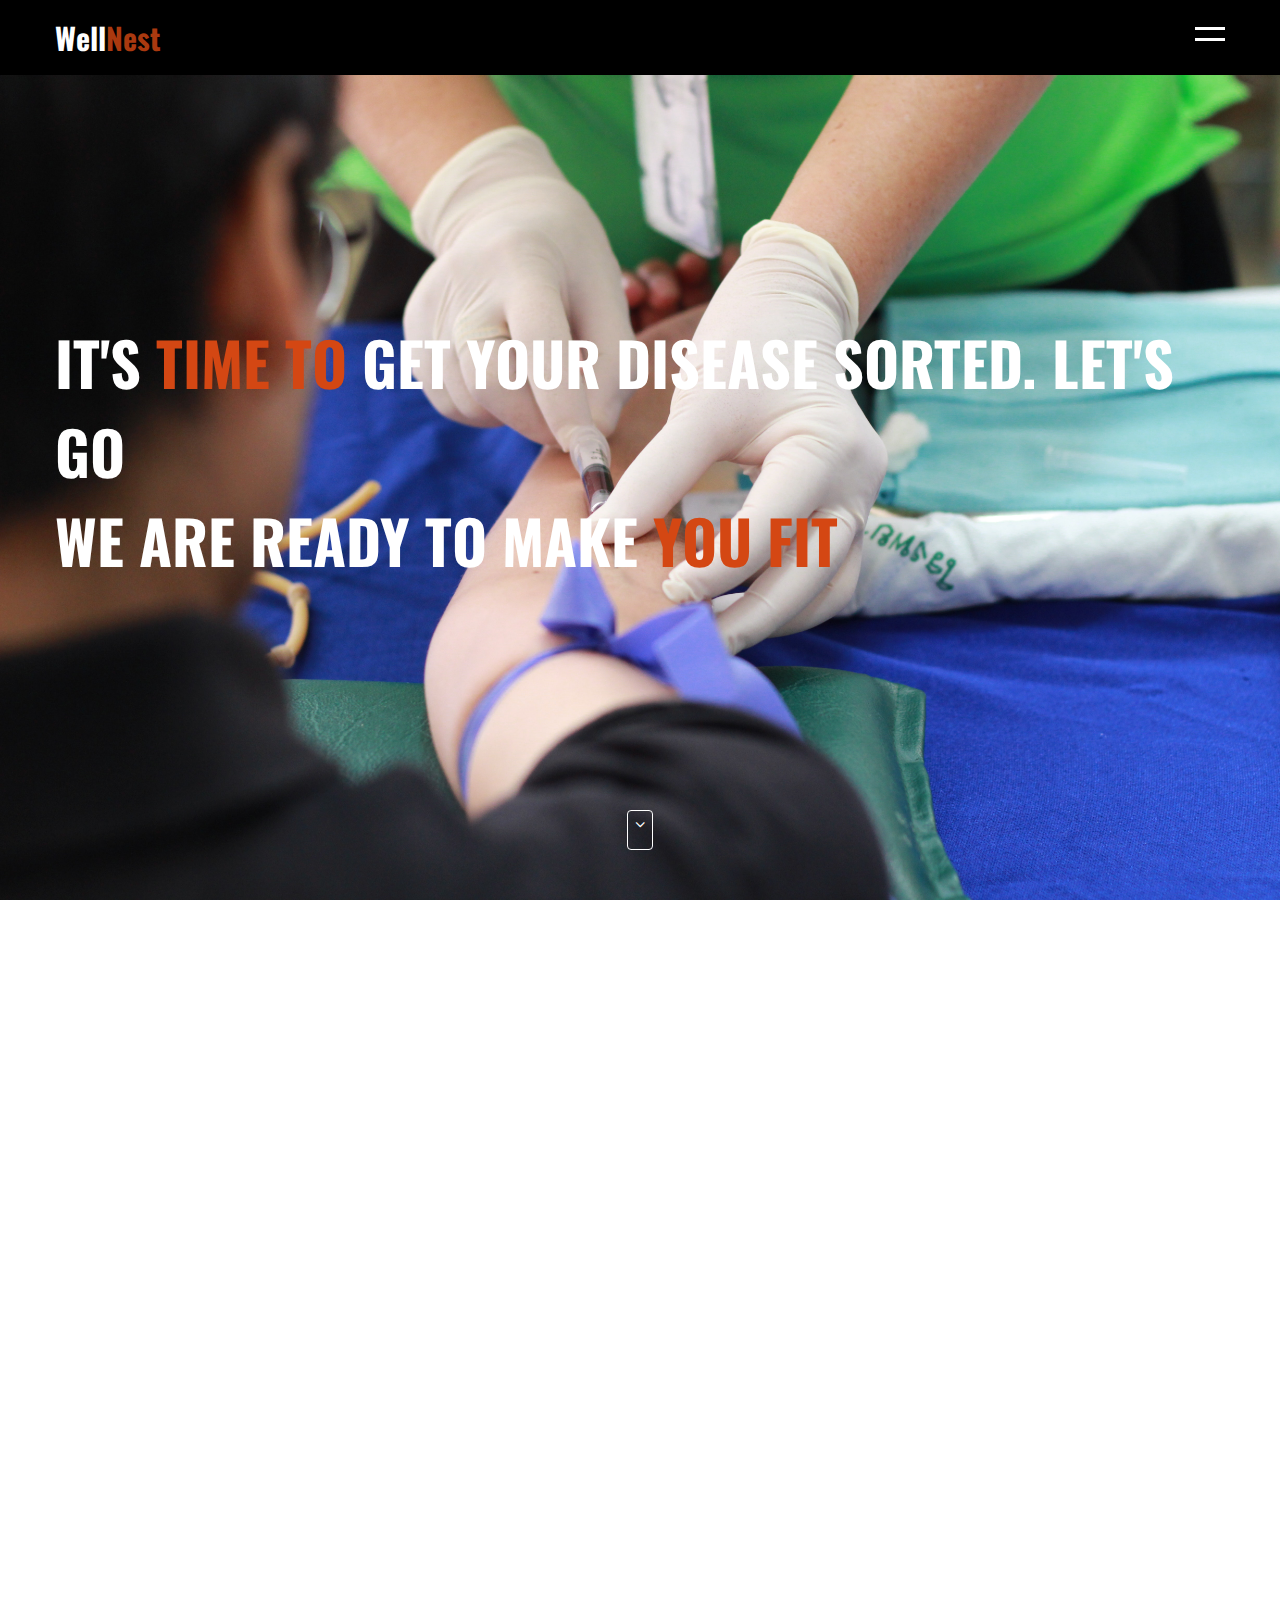
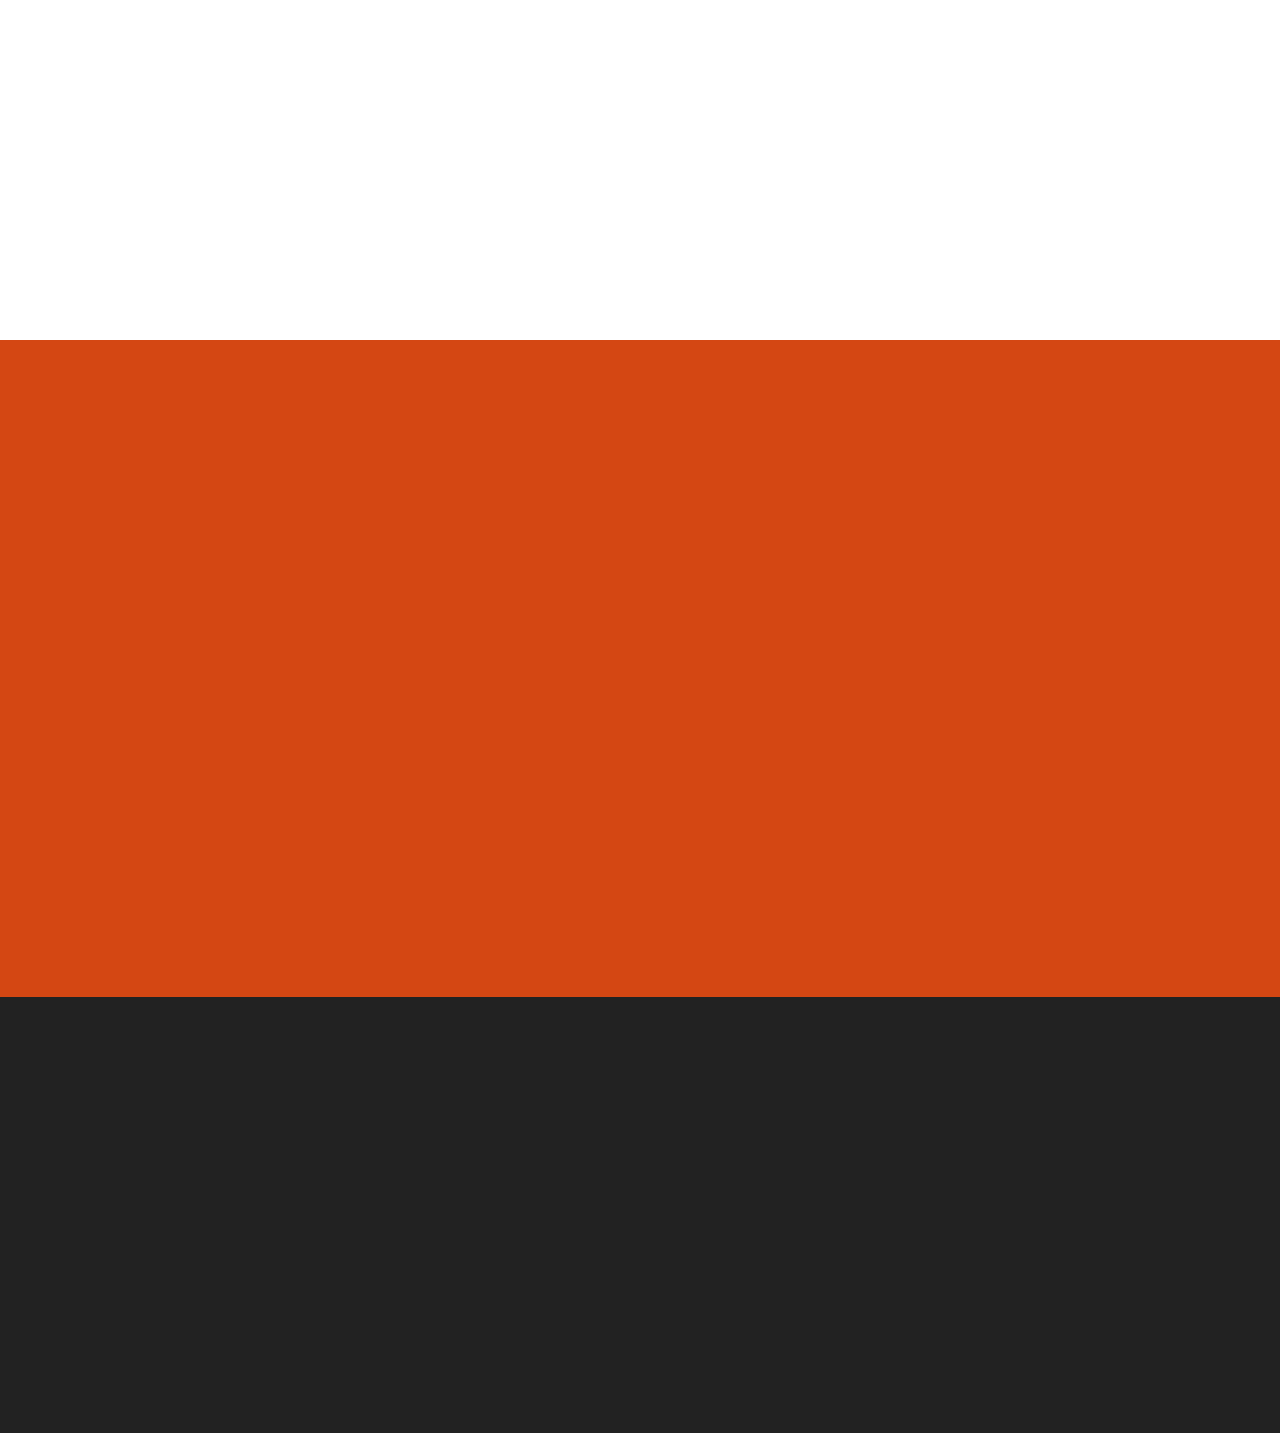
<file: Code/index.html>
<!DOCTYPE html>
<html>

<head>
	<title>WellNest</title>
	<meta name="viewport" content="width=device-width, initial-scale=1">
	<link rel="stylesheet" type="text/css" href="css/style.css">
	<style>
		.wow:first-child {
			visibility: hidden;
		}
	</style>

</head>

<body>
	<header>
		<div class="container">
			<div class="logo">
				<a href="">Well<b style="color:#aa390f;">Nest</b></a>
			</div>
			<a href="javascript:void(0)" class="ham-burger">
				<span></span>
				<span></span>
			</a>
			<div class="nav">
				<ul>
					<li><a href="#home">Home</a></li>
					<li><a href="#about">About</a></li>
					<li><a href="login.html">Diagnosis</a></li>
					<li><a href="#contact">Contact</a></li>
				</ul>
			</div>
		</div>
	</header>

	<section class="home wow flash" id="home">
		<div class="container">
			<h1 class="wow slideInLeft" data-wow-delay="1s">It's <span>time to</span> get your disease sorted. Let's go
			</h1>
			<h1 class="wow slideInRight" data-wow-delay="1s">We are ready to make <span>you fit</span></h1>
		</div>

		<a href="#about" class="go-down">
			<i class="fa fa-angle-down" aria-hidden="true"></i>
		</a>


	</section>

	<section class="about" id="about">
		<div class="container">
			<div class="content">
				<div class="box wow bounceInUp">
					<div class="inner">
						<div class="img">
							<img src="images/about1.jpg" alt="about" />
						</div>
						<div class="text">
							<h4>Free Diagnosis</h4>
							<p>Yes,You heard it right. No Diagnosis Fees. Our organization believes in affordable
								Healthcare for all.In this mission the biggest challenge is with expensive diagnosis and
								misguidance. To cut this problem off we have designed a compurterized response
								personalised diagnosis system. Where You Will be accurately diagnosed with your actual
								illness.</p>
						</div>
					</div>
				</div>
				<div class="box wow bounceInUp">
					<div class="inner">
						<div class="img">
							<img src="images/about2.jpg" alt="about" />
						</div>
						<div class="text">
							<h4>One on one Consultancy</h4>
							<p>We connect you to the top doctors through online as well as offline mode, which saves
								your time and cost.</p>
						</div>
					</div>
				</div>
				<div class="box wow bounceInUp">
					<div class="inner">
						<div class="img">
							<img src="images/about3.jpg" alt="about" />
						</div>
						<div class="text">
							<h4>Home Remedies</h4>
							<p>We also provide the home remedies for your illness so that, in case of emergency you
								could atleast get some cure.</p>
						</div>
					</div>
				</div>
			</div>
		</div>
	</section>

	<section class="service" id="service">
		<div class="container">
			<div class="content">
				<div class="text box wow slideInLeft">
					<h2>Services</h2>
					<p>This Project is aimed to make Healthcare system in West Bengal More Accesible and much more
						affordable. Often When We Visit Medical Health Checkup Clinics Or Hospitals We Need To Pay A
						certain Visiting Fees to get ourself diagnosed and no matter how big or small of a health issue
						you have this fees is compulsory. Although a significant amount of people who visit medical
						facilities often suffer from minute to no illness at all. Our Website/App Helps Provide People
						With free Diagnosis Of Patients Based On their symptoms.Once they are diagnosed we can further
						narrow down these possibilities by asking user about the specifics of their symptoms such as
						duration of the symptom or severity and thus provide the user with the most appropriate
						medication for that illness( as prescribed by certified doctors of the state ) at the same time
						we will suggest the best doctors available for the user for that particular illness. And at the
						same time we will also suggest popular home remedies for users who dont want to undergo any
						expert treatment or in case of emergency. While we appear to provide users the best doctors
						available for their
						treatment, we will also provide users with the cost of treatment,the mode of treatment
						available(online,offline) and the timings of availability for respective doctors.
					</p>
					<a class="btn" href="login.html">Start Now </a>
				</div>
				<div class="accordian box wow slideInRight">
					<div class="accordian-container active">
						<div class="head">
							<h4>Online Consultancy</h4>
							<span class="fa fa-angle-down"></span>
						</div>
						<div class="body">
							<p>Not every user has time or resources to physically get treated at the health clinics or
								hospitals. Thus We ensure that such customers are made available with the list of
								doctors who are willing to go for a online videocall session for detailed diagnosis of
								the illness of a user.</p>
						</div>
					</div>
					<div class="accordian-container">
						<div class="head">
							<h4>Locate offline Doctors</h4>
							<span class="fa fa-angle-up"></span>
						</div>
						<div class="body">
							<p>We understand that physical treatment is the best treatment. And we take full care of
								offline treatment services we connect you with the states's best doctors around you to
								treat you at your affordable economy.</p>
						</div>
					</div>
					<div class="accordian-container">
						<div class="head">
							<h4>Get Home Remedies</h4>
							<span class="fa fa-angle-up"></span>
						</div>
						<div class="body">
							<p>We ensure every user of WellNest the quality service. So For Users who do not wish to
								take any medication or paid consultancy we have a portal for users to avail the best
								home remedies available for the particular illness that too for absolutely free.</p>
						</div>
					</div>
					<div class="accordian-container">
						<div class="head">
							<h4>Other Services</h4>
							<span class="fa fa-angle-up"></span>
						</div>
						<div class="body">
							<p>We provide our customer with a customer-grievance service. One Can always share their
								opinions and issues with us. We at WellNest wish to provide the best possible services.
							</p>
						</div>
					</div>
				</div>
			</div>
		</div>
	</section>

	<section class="contact" id="contact">
		<div class="box text wow slideInRight" style="width:300px; margin:0 auto;">
			<h2><a style="color:#aa390f;">Get Connected with WellNest</a></h2>
			<p class="title-p" style="color:#ffffff;">We Love Connecting With People who would help make WellNest A
				Success. We take care of Our customers and are always open to thier suggestions. So feel free to reach
				us out at our social media handles below.Thank You for using WellNest and making it a success.</p>
			<div class="info">
				<ul style="color:#ffffff;">
					<li><span class="fa fa-map-marker" style="color:#ffffff;"></span><a
							style="color:#ffffff;">Newtown</a></li>
					<li><span class="fa fa-phone"></span>+91 825X293939</li>
					<li><span class="fa fa-envelope"></span> info@WellNest.com</li>
				</ul>
			</div>

			<div class="copy" style="color:#ffffff;">
				Powered By &copy; Amrit & Soham
			</div>
		</div>
		</div>
		</div>
	</section>


	<script src="https://ajax.googleapis.com/ajax/libs/jquery/3.4.1/jquery.min.js"></script>
	<script>
		$(document).ready(function () {

			$(".ham-burger, .nav ul li a").click(function () {

				$(".nav").toggleClass("open")

				$(".ham-burger").toggleClass("active");
			})
			$(".accordian-container").click(function () {
				$(".accordian-container").children(".body").slideUp();
				$(".accordian-container").removeClass("active")
				$(".accordian-container").children(".head").children("span").removeClass("fa-angle-down").addClass("fa-angle-up")
				$(this).children(".body").slideDown();
				$(this).addClass("active")
				$(this).children(".head").children("span").removeClass("fa-angle-up").addClass("fa-angle-down")
			})

			$(".nav ul li a, .go-down").click(function (event) {
				if (this.hash !== "") {

					event.preventDefault();

					var hash = this.hash;

					$('html,body').animate({
						scrollTop: $(hash).offset().top
					}, 800, function () {
						window.location.hash = hash;
					});

					$(".nav ul li a").removeClass("active")
					$(this).addClass("active")
				}
			})
		})

	</script>
	<script src="javascript/script1.js"></script>
	<script>
		wow = new WOW(
			{
				animateClass: 'animated',
				offset: 0,
			}
		);
		wow.init();
	</script>
</body>

</html>
</file>
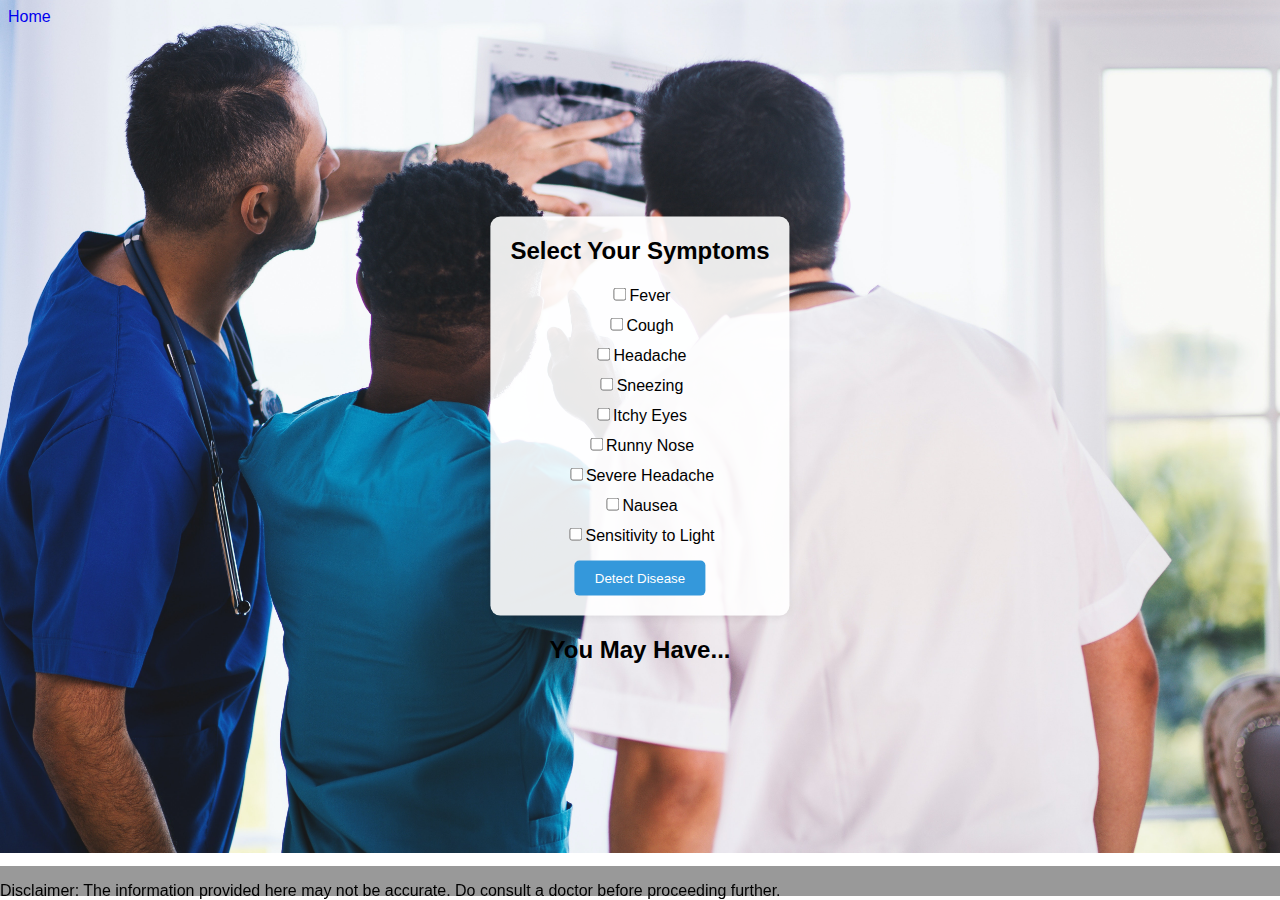
<file: Code/diagnosis.html>
<!DOCTYPE html>
<html>

<head>
    <title>Disease Selector</title>
    <link rel="stylesheet" type="text/css" href="css/style1.css">
</head>

<body>
    <div class="container">
        <div class="symptom-selector">
            <h2>Select Your Symptoms</h2>
            <ul class="symptom-list">
                <li><input type="checkbox" name="symptom" value="fever">Fever</li>
                <li><input type="checkbox" name="symptom" value="cough">Cough</li>
                <li><input type="checkbox" name="symptom" value="headache">Headache</li>
                <li><input type="checkbox" name="symptom" value="sneezing">Sneezing</li>
                <li><input type="checkbox" name="symptom" value="itchy_eyes">Itchy Eyes</li>
                <li><input type="checkbox" name="symptom" value="runny_nose">Runny Nose</li>
                <li><input type="checkbox" name="symptom" value="severe_headache">Severe Headache</li>
                <li><input type="checkbox" name="symptom" value="nausea">Nausea</li>
                <li><input type="checkbox" name="symptom" value="light_sensitivity">Sensitivity to Light</li>
                
            </ul>
            <button id="detect-btn">Detect Disease</button>
        </div>
        <div id="result-container">
            <h2>You May Have...</h2>
            <ul id="disease-list"></ul>
        </div>
    </div>
    <nav>
        <div class="left"><a style="text-decoration: none;"href="index.html">Home</a></div>
    </nav>
    <footer>
        <div class="notice">
            <p>Disclaimer: The information provided here may not be accurate. Do consult a doctor before proceeding further.</p>
        </div>
    </footer>

    <script src="javascript/script.js"></script>

</body>

</html>
</file>
<file: Code/css/style1.css>
body {
    background-image: url("new.jpg");
    background-size: cover;
    background-repeat: no-repeat;
    font-family: Arial, sans-serif;
}

div .left{
    display: flex;
    font-size: 4vw;
}

.container {
    position: absolute;
    top: 50%;
    left: 50%;
    transform: translate(-50%, -50%);
    display: flex;
    flex-direction: column;
    align-items: center;
}

.symptom-selector {
    text-align: center;
    padding: 20px;
    background-color: rgba(255, 255, 255, 0.9);
    border-radius: 10px;
    max-width: 500px;
    box-shadow: 0 0 10px rgba(0, 0, 0, 0.1);
}

.symptom-list {
    list-style: none;
    padding: 0;
}

.symptom-list li {
    margin-bottom: 10px;
}

#detect-btn {
    padding: 10px 20px;
    background-color: #3498db;
    color: #fff;
    border: none;
    border-radius: 5px;
    cursor: pointer;
    transition: background-color 0.3s;
}

#detect-btn:hover {
    background-color: #2980b9;
}

#result-container {
    text-align: center;
    margin-top: 20px;
}

#disease-list {
    list-style: none;
    padding: 0;
}

#disease-list li {
    margin-bottom: 10px;
}

.overlay {
    position: absolute;
    top: 0;
    left: 0;
    right: 0;
    bottom: 0;
    background-color: rgba(0, 0, 0, 0.7);
    display: flex;
    justify-content: center;
    align-items: center;
    color: #fff;
    font-size: 24px;
}

h2 {
    margin-top: 0;
}

footer {
    position:fixed;
    left:0px;
    bottom:4px;
    height:30px;
    width:100%;
    background:#999;
 }
</file>
<file: Code/css/style.css>
@import url('https://fonts.googleapis.com/css?family=Oswald:300,400,500,600,700&display=swap');
@import url('https://stackpath.bootstrapcdn.com/font-awesome/4.7.0/css/font-awesome.min.css');
@import url('https://fonts.googleapis.com/css?family=Open+Sans&display=swap');

body {
	margin: 0;
	padding: 0;
	overflow-x: hidden;
}

* {
	box-sizing: border-box;
	margin: 0;
	padding: 0;
	font-family: 'Oswald', sans-serif;
}

/*Header*/

header {
	position: fixed;
	left: 0px;
	top: 0px;
	width: 100%;
	z-index: 10;
	background-color: #000000;
	padding: 15px 15px;
}

header .container {
	-webkit-display: flex;
	display: flex;
	justify-content: space-between;
	align-items: center;
}

header .logo a {
	font-size: 30px;
	text-decoration: none;
	color: #ffffff;
	font-weight: 700;
}

header .logo a span {
	color: #d44713;
}

header .nav {
	position: fixed;
	background-color: #d44713;
	width: 280px;
	top: 0;
	right: 0;
	height: 100%;
	z-index: 99;
	padding: 100px 0px 15px;
	-webkit-transform: translateX(100%);
	transform: translateX(100%);
	-webkit-transition: transform .5s ease;
	transition: transform .5s ease;
}

header .nav.open {
	-webkit-transform: translateX(0);
	transform: translateX(0);
}

header .nav ul {
	list-style: none;
	margin: 0;
	padding: 0px;
}

header .nav ul li {
	display: block;
}

header .nav ul li a {
	text-decoration: none;
	font-size: 30px;
	font-weight: 400;
	color: #ffffff;
	display: block;
	position: relative;
	padding: 10px 30px;
}

header .nav ul li a.active::before {
	content: '';
	position: absolute;
	left: 0px;
	top: 0px;
	height: 100%;
	width: 100%;
	background-color: #000000;
	opacity: .2;
	-webkit-transition: width .5s ease;
	transition: width .5s ease;
	z-index: -1;
}

header .nav ul li a::before {
	content: '';
	position: absolute;
	left: 0px;
	top: 0px;
	height: 100%;
	width: 0px;
	background-color: #000000;
	opacity: .2;
	-webkit-transition: width .5s ease;
	transition: width .5s ease;
	z-index: -1;
}

header .nav ul li a:hover::before {
	width: 100%;
}

header .ham-burger {
	display: inline-block;
	position: relative;
	z-index: 100;
}

header .ham-burger span {
	height: 3px;
	margin-bottom: 8px;
	display: block;
	background-color: #ffffff;
	width: 30px;
	-webkit-transition: transform .5s ease;
	transition: transform .5s ease;
}

header .ham-burger span:nth-child(1) {
	transform-origin: left top;
}

header .ham-burger span:nth-child(2) {
	transform-origin: left bottom;
}

header .ham-burger.active span:nth-child(1) {
	-webkit-transform: rotate(45deg) translateY(-6px);
	transform: rotate(45deg) translateY(-6px);
}

header .ham-burger.active span:nth-child(2) {
	-webkit-transform: rotate(-45deg) translateY(6px);
	transform: rotate(-45deg) translateY(6px)
}

.container {
	max-width: 1170px;
	margin: auto;
}

/*Home section*/
.home {
	height: 100vh;
	background-image: url('../images/home.jpg');
	background-size: cover;
	padding: 15px;
	-webkit-display: flex;
	display: flex;
	position: relative;
}

.home .go-down {
	position: absolute;
	bottom: 50px;
	width: 26px;
	height: 40px;
	border: 1px solid #ffffff;
	display: block;
	border-radius: 4px;
	text-align: center;
	left: 50%;
	margin-left: -13px;
}

.home .go-down .fa {
	color: #ffffff;
	-webkit-animation: goDown 1s ease infinite;
	animation: goDown 1s ease infinite;
}

@-webkit-keyframes goDown {
	0% {
		transform: translateY(0);
		opacity: .5
	}

	100% {
		transform: translateY(10px);
	}
}

@keyframes goDown {
	0% {
		transform: translateY(0);
		opacity: .5
	}

	100% {
		transform: translateY(10px);
	}
}

.home .container {
	-webkit-display: flex;
	display: flex;
	flex-direction: column;
	flex-grow: 1;
}

.home h1 {
	color: #ffffff;
	font-size: 60px;
	font-weight: 700;
	text-transform: uppercase;
	margin: 0;
}

.home h1 span {
	color: #d44713;
	;
}


/*About section*/

.about {
	padding: 80px 0px;
	background-color: #ffffff;
}

.about .content {
	-webkit-display: flex;
	display: flex;
}

.about .content .box {
	flex: 0 0 33.33%;
	max-width: 33.33%;
	padding: 15px;
}

.about .content .box .inner {
	background-color: #222222;
}

.about .content .box:nth-child(2) .inner {
	background-color: #d44713;
}

.about .content .box .inner .img img {
	width: 100%;
}

.about .content .box .inner .text {
	padding: 30px;
}

.about .content .box .inner .text h4 {
	font-size: 20px;
	margin: 0;
	padding: 0px 0px 15px;
	font-weight: 500;
	color: #ffffff;
	text-transform: capitalize;
	text-align: center;
}

.about .content .box .inner .text p {
	font-size: 15px;
	line-height: 20px;
	color: #ffffff;
	text-align: center;
	margin: 0;
	font-family: 'Open Sans', sans-serif;
}


/*Service Section*/
.service {
	padding: 80px 0px;
	background-color: #d44713;
}

.service .content {
	-webkit-display: flex;
	display: flex;
}

.service .content .box {
	flex: 0 0 50%;
	max-width: 50%;
	padding: 15px;
}

.service .content .text h2 {
	font-size: 30px;
	font-weight: 500;
	color: #ffffff;
	padding: 0px 0px 20px;
}

.service .content .text p {
	font-size: 15px;
	line-height: 20px;
	color: #ffffff;
	margin: 0;
	padding: 0px 0px 20px;
	font-family: 'Open Sans', sans-serif;
}

.service .content .text .btn {
	padding: 8px 30px;
	background-color: #222222;
	color: #ffffff;
	text-decoration: none;
	display: inline-block;
	border: 1px solid transparent;
	cursor: pointer;
	-webkit-transition: all .5s ease;
	transition: all .5s ease;
}

.service .content .text .btn:hover {
	border: 1px solid #ffffff;
	color: #ffffff;
	background-color: transparent;
}

.service .content .accordian-container {
	margin-bottom: 5px;
}

.service .content .accordian-container .head {
	background-color: rgba(0, 0, 0, 0.2);
	position: relative;
	padding: 12px 15px;
	cursor: pointer;
}

.service .content .accordian-container .head .fa {
	position: absolute;
	right: 10px;
	top: 13px;
	color: #ffffff;
	height: 30px;
	width: 30px;
	text-align: center;
	line-height: 30px;
	color: #ffffff;
	border-radius: 50%;
}

.service .content .accordian-container .head h4 {
	font-size: 20px;
	margin: 0;
	padding: 0;
	font-weight: 500;
	color: #ffffff;
	text-transform: capitalize;
}

.service .content .accordian-container.active .head {
	background-color: #222222;
}

.service .content .accordian-container .body {
	display: none;
	padding: 15px;
	background-color: #222222;
	border-top: 1px solid #333333;
}

.service .content .accordian-container:nth-child(1) .body {
	display: block;
}

.service .content .accordian-container .body p {
	font-size: 15px;
	line-height: 20px;
	color: #ffffff;
	margin: 0;
	padding: 0;
	font-family: 'Open Sans', sans-serif;
}


/*Contact Section*/

.contact {
	padding: 80px 0px;
	background-color: #222222;
}

.contact .content {
	-webkit-display: flex;
	display: flex;
}

.contact .content .box {
	flex: 0 0 50%;
	max-width: 50%;
	padding: 15px;
}

.contact .content .form input,
.contact .content .form textarea {
	height: 45px;
	width: 100%;
	padding: 6px 12px;
	margin-bottom: 25px;
	background-color: transparent;
	border: 1px solid #ffffff;
	font-family: 'Open-sans', sans-serif;
	color: #ffffff;
}

.contact .content .form input:focus,
.contact .content .form textarea:focus {
	outline: none;
}

.contact .content .form input::placeholder,
.contact .content .form textarea::placeholder {
	color: #ffffff;
}

.contact .content .form textarea {
	height: 100px;
}

.contact .content .form button {
	border: none;
	outline: none;
	box-shadow: none;
	height: 45px;
	padding: 0px 50px;
	border: 1px solid transparent;
	background-color: #d44713;
	color: #ffffff;
	font-size: 15px;
	transition: all .5s ease;
	cursor: pointer;
}

.contact .content .form button:hover {
	background-color: transparent;
	color: #ffffff;
	border-color: #ffffff;
}

.contact .content .text h2 {
	font-size: 30px;
	font-weight: 500;
	color: #d44713;
	padding: 0px 0px 20px;
}

.contact .content .text p {
	font-size: 15px;
	line-height: 20px;
	color: #ffffff;
	margin: 0;
	padding: 0px 0px 30px;
	font-family: 'Open-sans', sans-serif;
}

.contact .content .text .info ul {
	list-style: none;
	padding: 0;
	margin: 0;
}

.contact .content .text .info li {
	display: block;
	margin-bottom: 15px;
	color: #ffffff;
	font-size: 15px;
	letter-spacing: 1px;
	position: relative;
	padding-left: 40px;
	font-family: 'Open-Sans', sans-serif;
}

.contact .content .text .info li span {
	display: inline-block;
	position: absolute;
	left: 0px;
	top: 0px;
	font-size: 20px;
	color: #d44713;
}

.contact .content .text .social {
	padding-top: 30px;
}

.contact .content .text .social a {
	height: 40px;
	width: 40px;
	line-height: 40px;
	text-align: center;
	background-color: #d44713;
	text-decoration: none;
	display: inline-block;
	margin-right: 10px;
	transition: all .5s ease;
	border: 1px solid transparent;
}

.contact .content .text .social a:hover {
	background-color: transparent;
	border-color: #ffffff;
}

.contact .content .text .social a span {
	color: #ffffff;
	font-size: 20px;
}

.contact .content .text .copy {
	border-top: 1px solid #333333;
	margin-top: 30px;
	padding-top: 20px;
	color: #c5c5c5;
	font-size: 15px;
}





/*Responsive*/

/*if screen width is less than or equal to 991px then*/
@media(max-width: 991px) {
	.home {
		background-position: center;
	}

	.classes .content {
		flex-wrap: wrap;
	}

	.classes .content .box {
		flex: 0 0 100%;
		max-width: 100%;
	}

	.classes .content .img {
		display: none;
	}

	.start-today .content .box {
		padding: 15px;
	}
}

/*if screen width is less than or equal to 767px then*/
@media(max-width: 767px) {
	.home h1 {
		font-size: 40px;
	}

	.about .content {
		flex-wrap: wrap;
	}

	.about .content .box {
		flex: 0 0 100%;
		max-width: 100%;
	}

	.service .content {
		flex-wrap: wrap;
	}

	.service .content .box {
		flex: 0 0 100%;
		max-width: 100%;
	}

	.classes .content .class-items .item {
		flex-wrap: wrap;
	}

	.classes .content .class-items .item .item-text,
	.classes .content .class-items .item .item-img {
		flex: 0 0 100%;
		max-width: 100%;
	}

	.schedule .content {
		flex-wrap: wrap;
	}

	.schedule .content .box {
		flex: 0 0 100%;
		max-width: 100%;
	}

	.start-today .content {
		flex-wrap: wrap;
	}

	.start-today .content .box {
		flex: 0 0 100%;
		max-width: 100%;
	}

	.gallery .content {
		flex-wrap: wrap;
	}

	.gallery .content .box {
		flex: 0 0 100%;
		max-width: 100%;
	}

	.price-package .content {
		flex-wrap: wrap;
	}

	.price-package .content .box {
		flex: 0 0 100%;
		max-width: 100%;
	}

	.contact .content {
		flex-wrap: wrap;
	}

	.contact .content .box {
		flex: 0 0 100%;
		max-width: 100%;
	}
}

/*if screen width is less than or equal to 550px then*/
@media(max-width: 550px) {
	.home h1 {
		font-size: 30px;
	}
}
</file>
